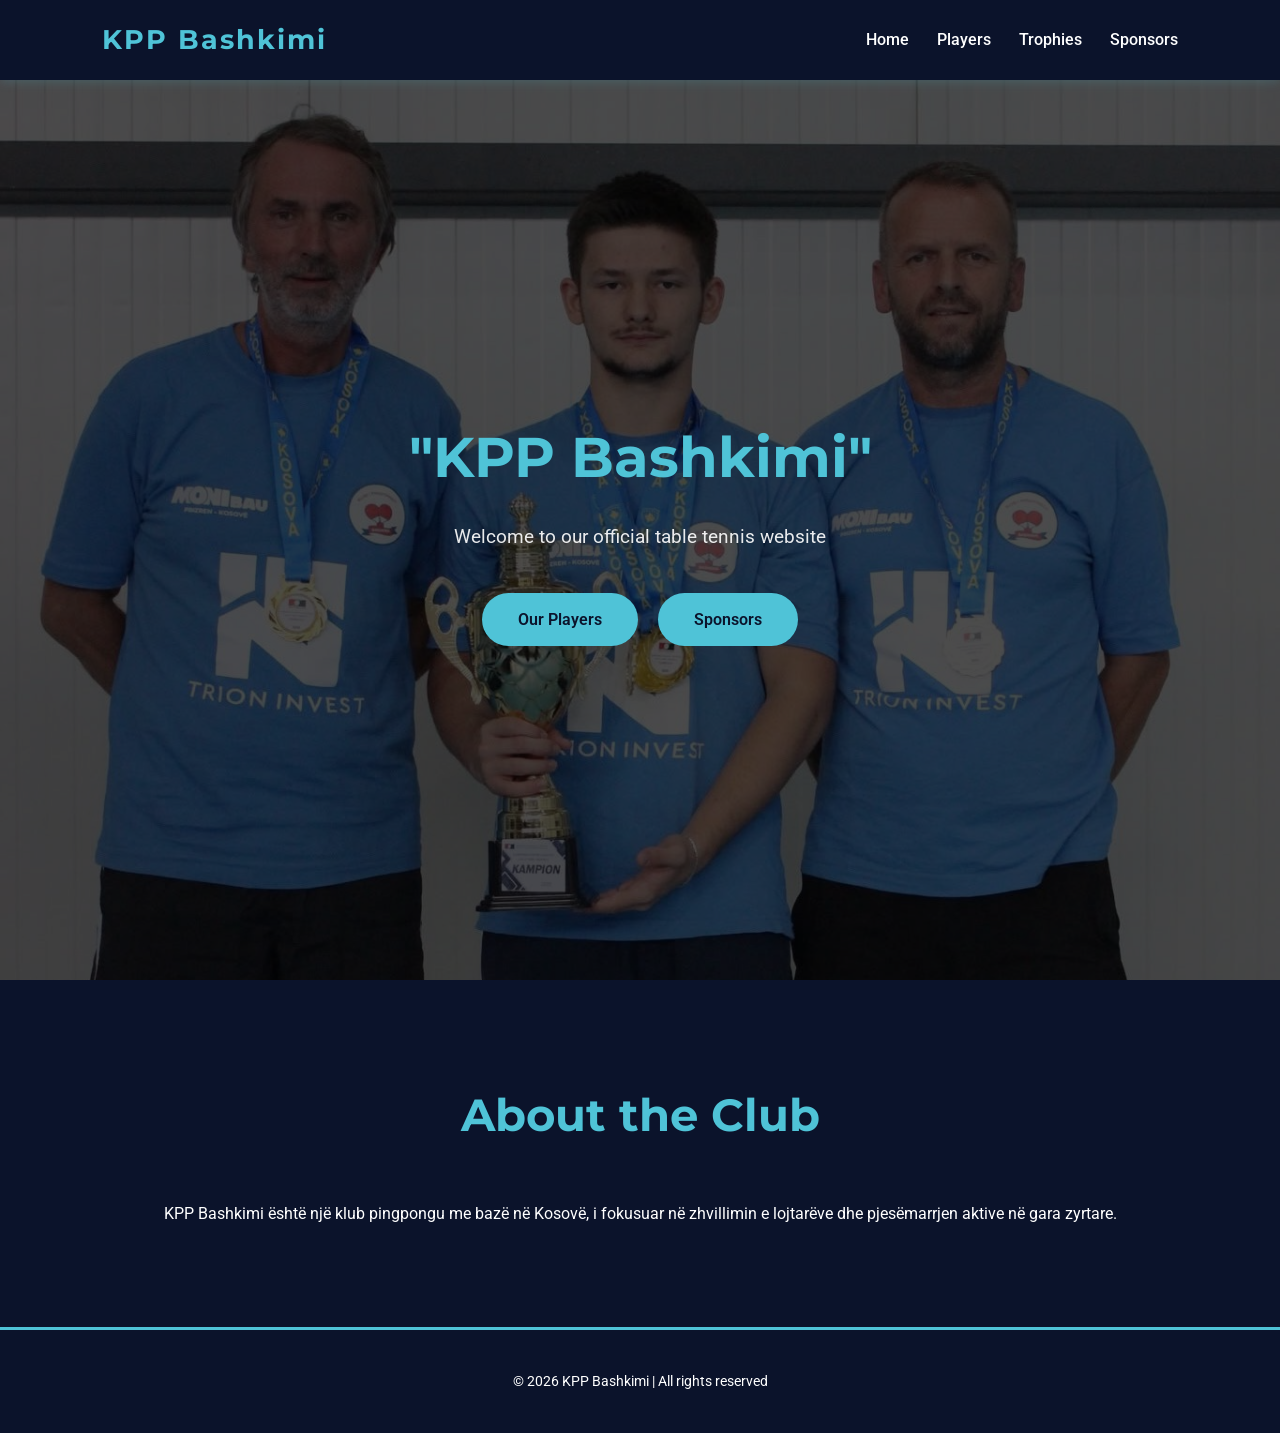
<file: KPP Bashkimi Website/index.html>
<!DOCTYPE html>
<html lang="en">
<head>
<meta charset="UTF-8">
<meta name="viewport" content="width=device-width, initial-scale=1.0">
<title>KPP Bashkimi</title>
<link rel="stylesheet" href="style.css">
<link rel="icon" href="logo.jpg">
</head>
<body>

<nav>
  <h1>KPP Bashkimi</h1>
  <ul>
    <li><a href="index.html">Home</a></li>
    <li><a href="players.html">Players</a></li>
    <li><a href="trophies.html">Trophies</a></li>
    <li><a href="sponsors.html">Sponsors</a></li>
  </ul>
</nav>

<header>
  <div class="hero-overlay">
    <h2>"KPP Bashkimi"</h2>
    <p>Welcome to our official table tennis website</p>
    <div class="btns">
      <a href="players.html">Our Players</a>
      <a href="sponsors.html">Sponsors</a>
    </div>
  </div>
</header>

<section>
  <h2>About the Club</h2>
  <p style="text-align:center; max-width:1000px; margin:auto;">KPP Bashkimi është një klub pingpongu me bazë në Kosovë, i fokusuar në zhvillimin e lojtarëve dhe pjesëmarrjen aktive në gara zyrtare.</p>
</section>

<footer>
  &copy; 2026 KPP Bashkimi | All rights reserved
</footer>

</body>
</html>
</file>
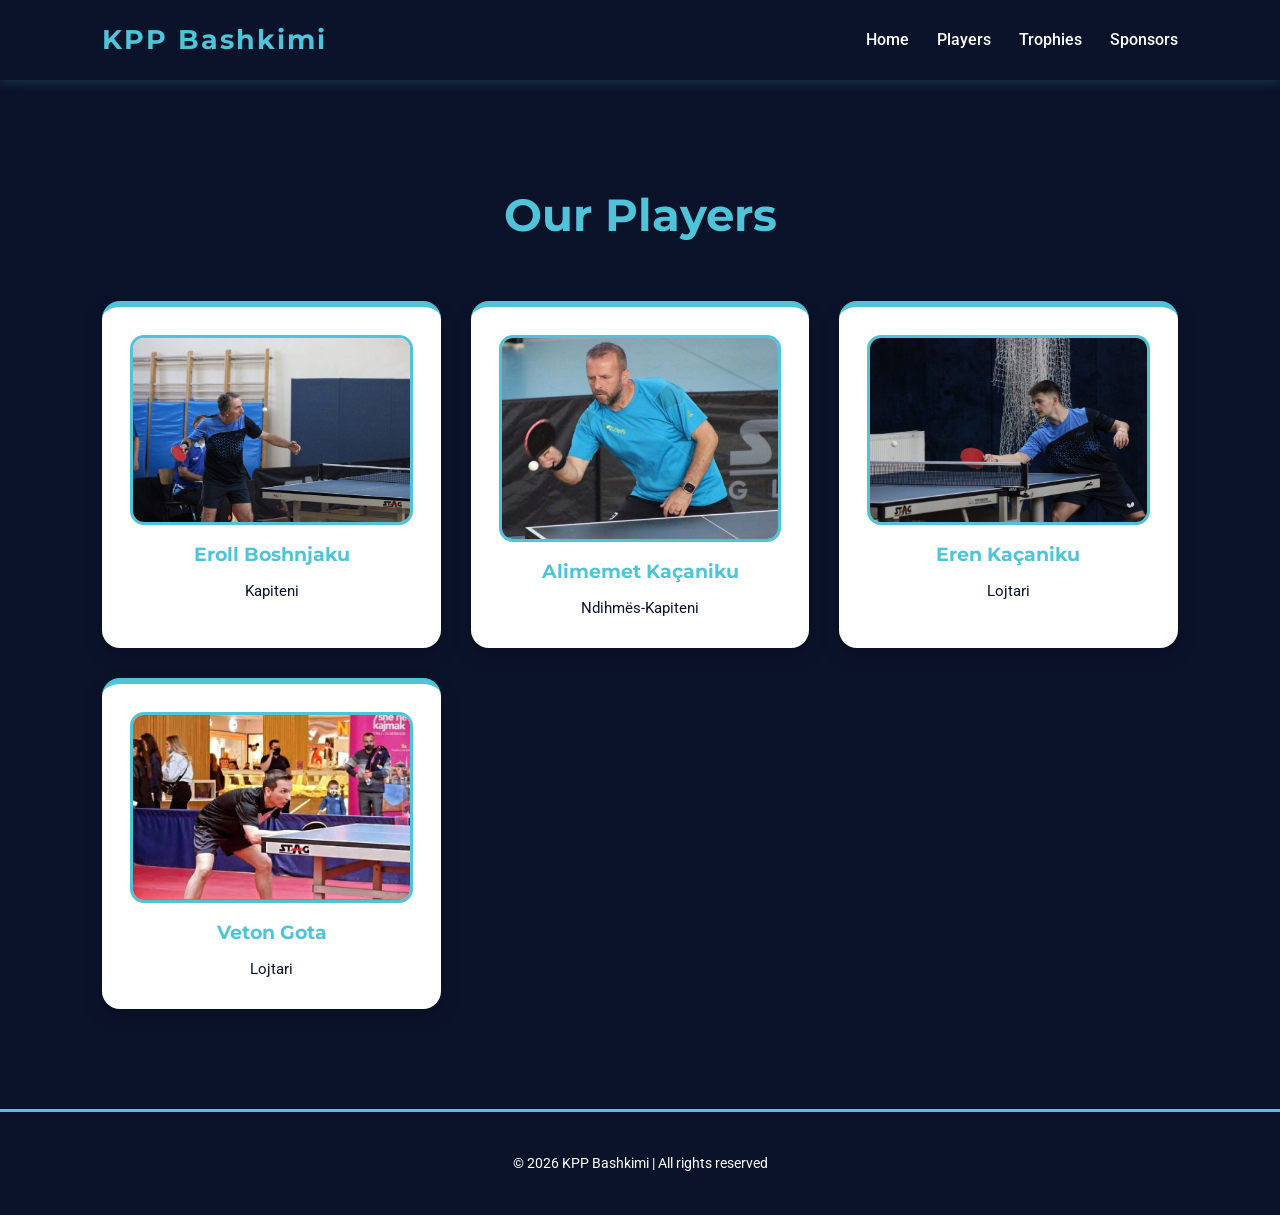
<file: KPP Bashkimi Website/players.html>
<!DOCTYPE html>
<html lang="en">
<head>
<meta charset="UTF-8">
<meta name="viewport" content="width=device-width, initial-scale=1.0">
<title>Players - KPP Bashkimi</title>
<link rel="stylesheet" href="style.css">
</head>
<body>

<nav>
  <h1>KPP Bashkimi</h1>
  <ul>
    <li><a href="index.html">Home</a></li>
    <li><a href="players.html">Players</a></li>
    <li><a href="trophies.html">Trophies</a></li>
    <li><a href="sponsors.html">Sponsors</a></li>
  </ul>
</nav>

<section class="players-section">
  <h2>Our Players</h2>

  <div class="players-container">
    <div class="grid">
      <div class="card player">
        <img src="images/lojtari1.jpeg" alt="">
        <h3>Eroll Boshnjaku</h3>
        <span>Kapiteni</span>
      </div>
      <div class="card player">
        <img src="images/lojtari2.jpeg" alt="">
        <h3>Alimemet Kaçaniku</h3>
        <span>Ndihmës-Kapiteni</span>
      </div>
      <div class="card player">
        <img src="images/lojtari3.jpeg" alt="">
        <h3>Eren Kaçaniku</h3>
        <span>Lojtari</span>
      </div>
      <div class="card player">
        <img src="images/lojtari4.jpeg" alt="">
        <h3>Veton Gota</h3>
        <span>Lojtari</span>
      </div>

    </div>
  </div>
</section>


<footer>
  &copy; 2026 KPP Bashkimi | All rights reserved
</footer>

</body>
</html>
</file>
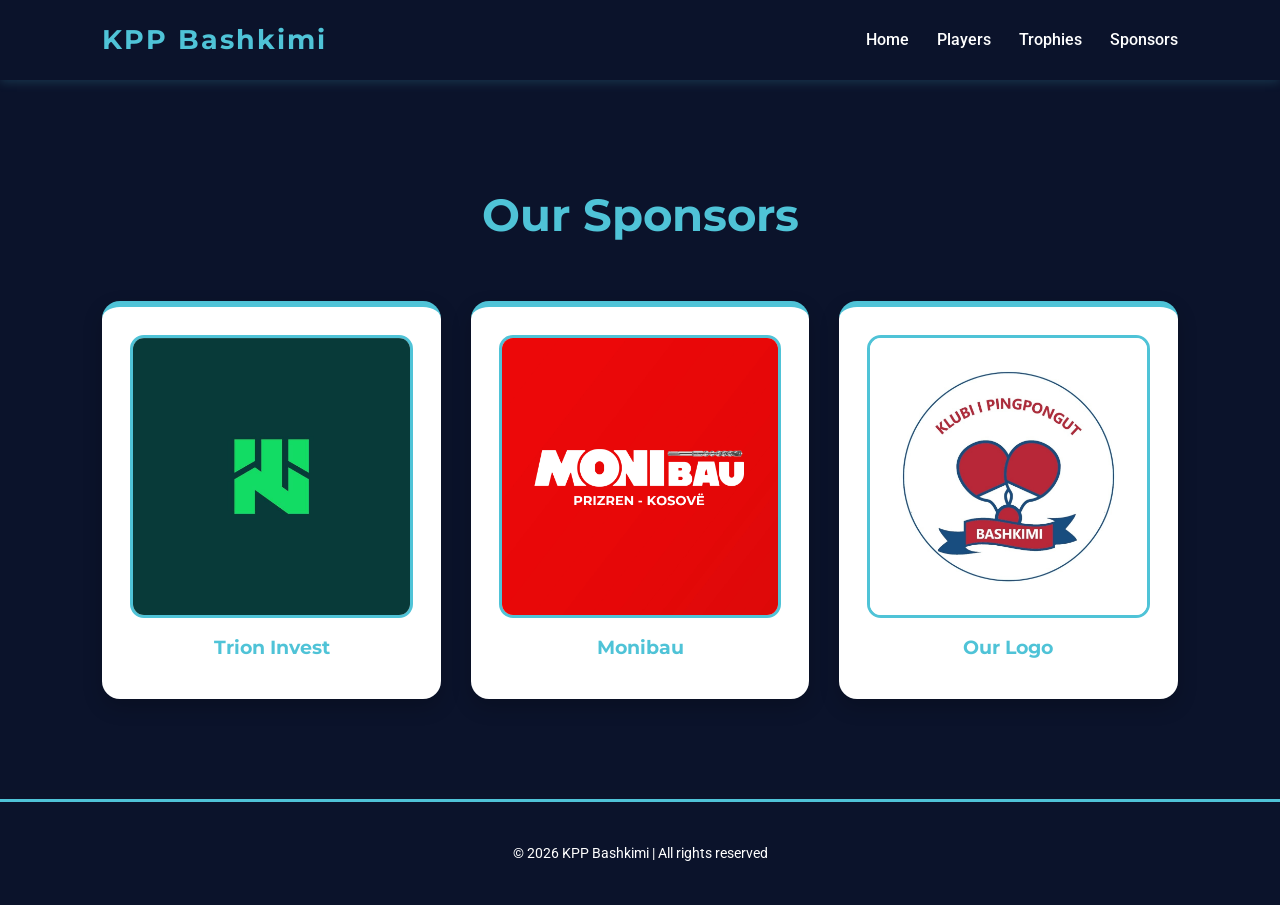
<file: KPP Bashkimi Website/sponsors.html>
<!DOCTYPE html>
<html lang="en">
<head>
<meta charset="UTF-8">
<meta name="viewport" content="width=device-width, initial-scale=1.0">
<title>Sponsors - KPP Bashkimi</title>
<link rel="stylesheet" href="style.css">
</head>
<body>

<nav>
  <h1>KPP Bashkimi</h1>
  <ul>
    <li><a href="index.html">Home</a></li>
    <li><a href="players.html">Players</a></li>
    <li><a href="trophies.html">Trophies</a></li>
    <li><a href="sponsors.html">Sponsors</a></li>
  </ul>
</nav>

<section>
  <h2>Our Sponsors</h2>
  <div class="grid">
    <div class="card sponsor">
      <img src="images/sponsor1.jpeg" alt="sponsori1">
      <h3>Trion Invest</h3>
    </div>
    <div class="card sponsor">
      <img src="images/sponsori2.jpg" alt="sponsori2">
      <h3>Monibau</h3>
    </div>
    <div class="card sponsor">
      <img src="images/logo.jpg" alt="logo">
      <h3>Our Logo</h3>
    </div>
  </div>
</section>

<footer>
  &copy; 2026 KPP Bashkimi | All rights reserved
</footer>

</body>
</html>
</file>
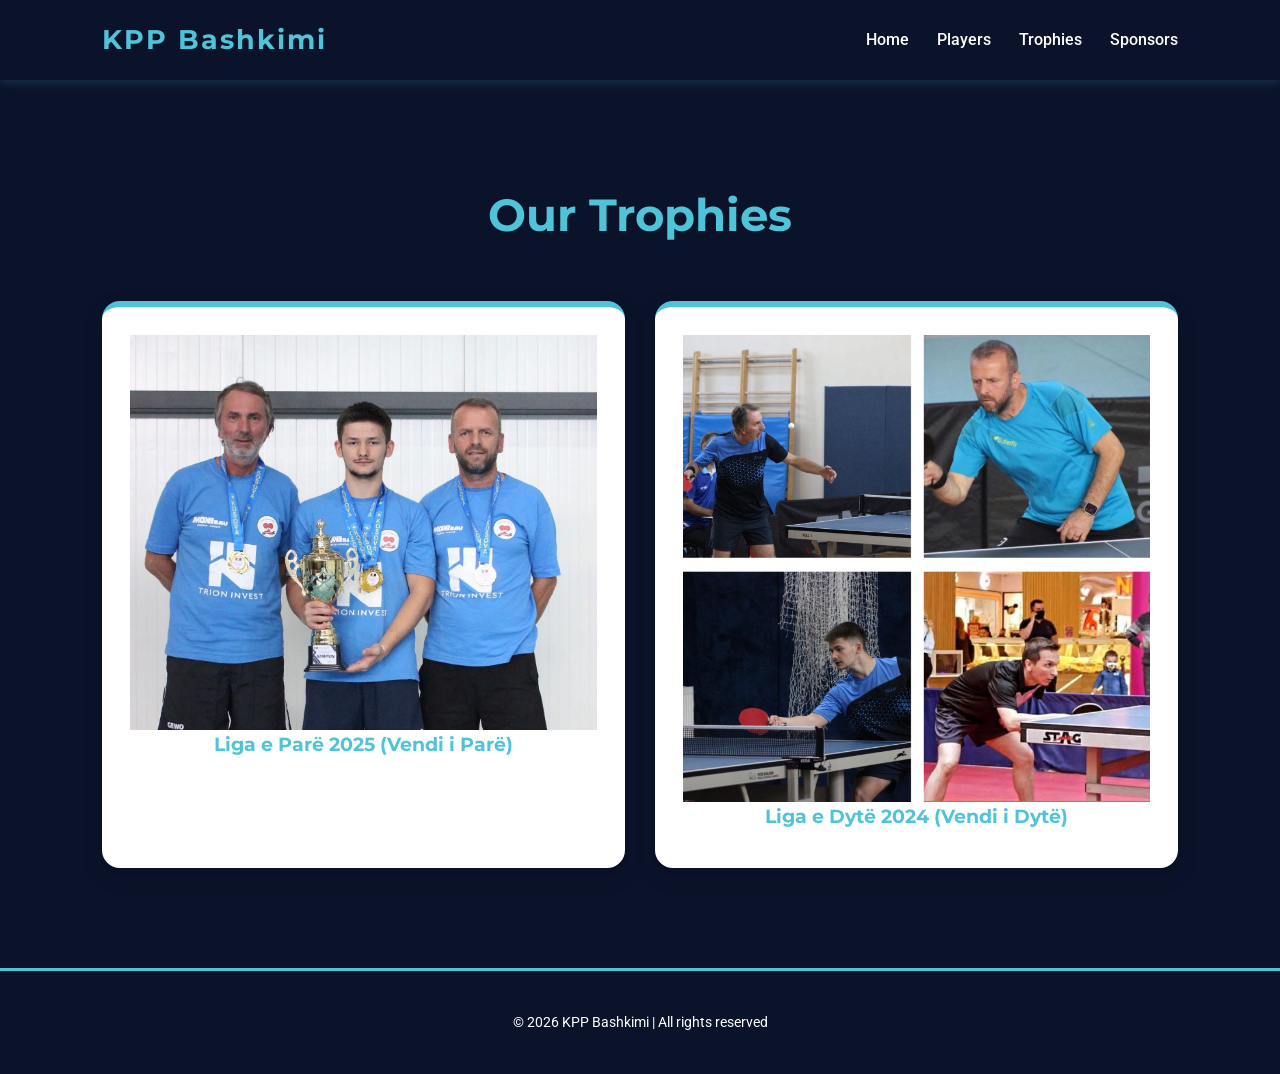
<file: KPP Bashkimi Website/trophies.html>
<!DOCTYPE html>
<html lang="en">
<head>
<meta charset="UTF-8">
<meta name="viewport" content="width=device-width, initial-scale=1.0">
<title>Trophies - KPP Bashkimi</title>
<link rel="stylesheet" href="style.css">
</head>
<body>

<nav>
  <h1>KPP Bashkimi</h1>
  <ul>
    <li><a href="index.html">Home</a></li>
    <li><a href="players.html">Players</a></li>
    <li><a href="trophies.html">Trophies</a></li>
    <li><a href="sponsors.html">Sponsors</a></li>
  </ul>
</nav>

<section>
  <h2>Our Trophies</h2>
  <div class="grid">
    <div class="card">
      <img src="images/img1.jpeg" alt="Trophy 1">
      <h3>Liga e Parë 2025 (Vendi i Parë)</h3>
    </div>
    <div class="card">
      <img src="images/ekipa1.jpeg" alt="Trophy 2">
      <h3>Liga e Dytë 2024 (Vendi i Dytë)</h3>
    </div>
  </div>
</section>

<footer>
  &copy; 2026 KPP Bashkimi | All rights reserved
</footer>

</body>
</html>
</file>
<file: KPP Bashkimi Website/style.css>
@import url('https://fonts.googleapis.com/css2?family=Montserrat:wght@700&family=Roboto:wght@400;500&display=swap');

* {
  margin: 0;
  padding: 0;
  box-sizing: border-box;
}

img {
  max-width: 100%;
  display: block;
}


body {
  font-family: 'Roboto', sans-serif;
  background: #0b132b;
  color: #ffffff;
  line-height: 1.6;
  scroll-behavior: smooth;
}

a {
  text-decoration: none;
  color: inherit;
  transition: 0.3s ease;
}

ul {
  list-style: none;
}


nav {
  position: relative;
  top: 0;
  width: 100%;
  background: #0b132b;
  display: flex;
  justify-content: space-between;
  align-items: center;
  padding: 18px 8%;
  z-index: 1000;
  box-shadow: 0 2px 10px rgba(79,195,215,0.2);
}

nav h1 {
  font-family: 'Montserrat', sans-serif;
  color: #4fc3d7;
  font-size: 1.7rem;
  letter-spacing: 2px;
}

nav ul {
  display: flex;
  gap: 28px;
}

nav a {
  font-weight: 500;
  position: relative;
}

nav a::after {
  content: '';
  position: absolute;
  bottom: -4px;
  left: 0;
  width: 0;
  height: 2px;
  background: #4fc3d7;
  transition: 0.3s;
}

nav a:hover::after {
  width: 100%;
}


header {
  height: 100vh;
  position: relative;
  display: flex;
  align-items: center;
  justify-content: center;
  text-align: center;
  overflow: hidden;
}

header::before {
  content: "";
  position: absolute;
  inset: 0;
  background: url('images/img1.jpeg') center / cover no-repeat;
  filter: brightness(0.30);
  z-index: 1;
}

.hero-overlay {
  position: relative;
  z-index: 2;
  padding: 0 20px;
}

.hero-overlay h2 {
  font-family: 'Montserrat', sans-serif;
  font-size: clamp(2.2rem, 5vw, 3.5rem);
  color: #4fc3d7;
  margin-bottom: 20px;
}

.hero-overlay p {
  max-width: 720px;
  margin: 0 auto 40px;
  font-size: clamp(1rem, 2.5vw, 1.2rem);
  opacity: 0.9;
}

.hero-overlay .btns {
  display: flex;
  flex-wrap: wrap;
  justify-content: center;
  gap: 20px;
}

.hero-overlay .btns a {
  background: #4fc3d7;
  color: #0b132b;
  padding: 14px 36px;
  border-radius: 50px;
  font-weight: 600;
}

.hero-overlay .btns a:hover {
  background: #ffffff;
  color: #4fc3d7;
  transform: scale(1.05);
}


section {
  padding: clamp(60px, 8vw, 100px) 8%;
}

h2 {
  font-family: 'Montserrat', sans-serif;
  font-size: clamp(2rem, 4vw, 2.8rem);
  color: #4fc3d7;
  margin-bottom: 50px;
  text-align: center;
}


.grid {
  display: grid;
  grid-template-columns: repeat(auto-fit, minmax(260px, 1fr));
  gap: 30px;
}


.card {
  background: #ffffff;
  color: #0b132b;
  padding: 28px;
  border-radius: 18px;
  text-align: center;
  border-top: 6px solid #4fc3d7;
  box-shadow: 0 8px 20px rgba(0,0,0,0.2);
  transition: 0.3s ease;
}

.card:hover {
  transform: translateY(-6px);
  box-shadow: 0 14px 30px rgba(79,195,215,0.35);
}

.card h3 {
  font-family: 'Montserrat', sans-serif;
  color: #4fc3d7;
  margin-bottom: 8px;
}

.card span {
  font-size: 0.95rem;
}


.player img,
.sponsor img {
  border-radius: 14px;
  margin-bottom: 15px;
  border: 3px solid #4fc3d7;
  object-fit: cover;
}


footer {
  background: #0b132b;
  padding: 40px 8%;
  text-align: center;
  font-size: 0.9rem;
  border-top: 3px solid #4fc3d7;
}


@media (max-width: 600px) {
  nav {
    flex-direction: column;
    gap: 12px;
    padding: 15px 5%;
  }

  nav ul {
    flex-wrap: wrap;
    justify-content: center;
    gap: 15px;
  }

  header {
    height: 90vh;
  }
}


@media (max-width: 420px) {
  .hero-overlay .btns a {
    width: 100%;
    text-align: center;
  }
}


@media (min-width: 601px) and (max-width: 1024px) {
  section {
    padding: 80px 7%;
  }
}


@media (min-width: 1400px) {
  nav,
  section,
  footer {
    max-width: 1400px;
    margin: auto;
  }
}
</file>
